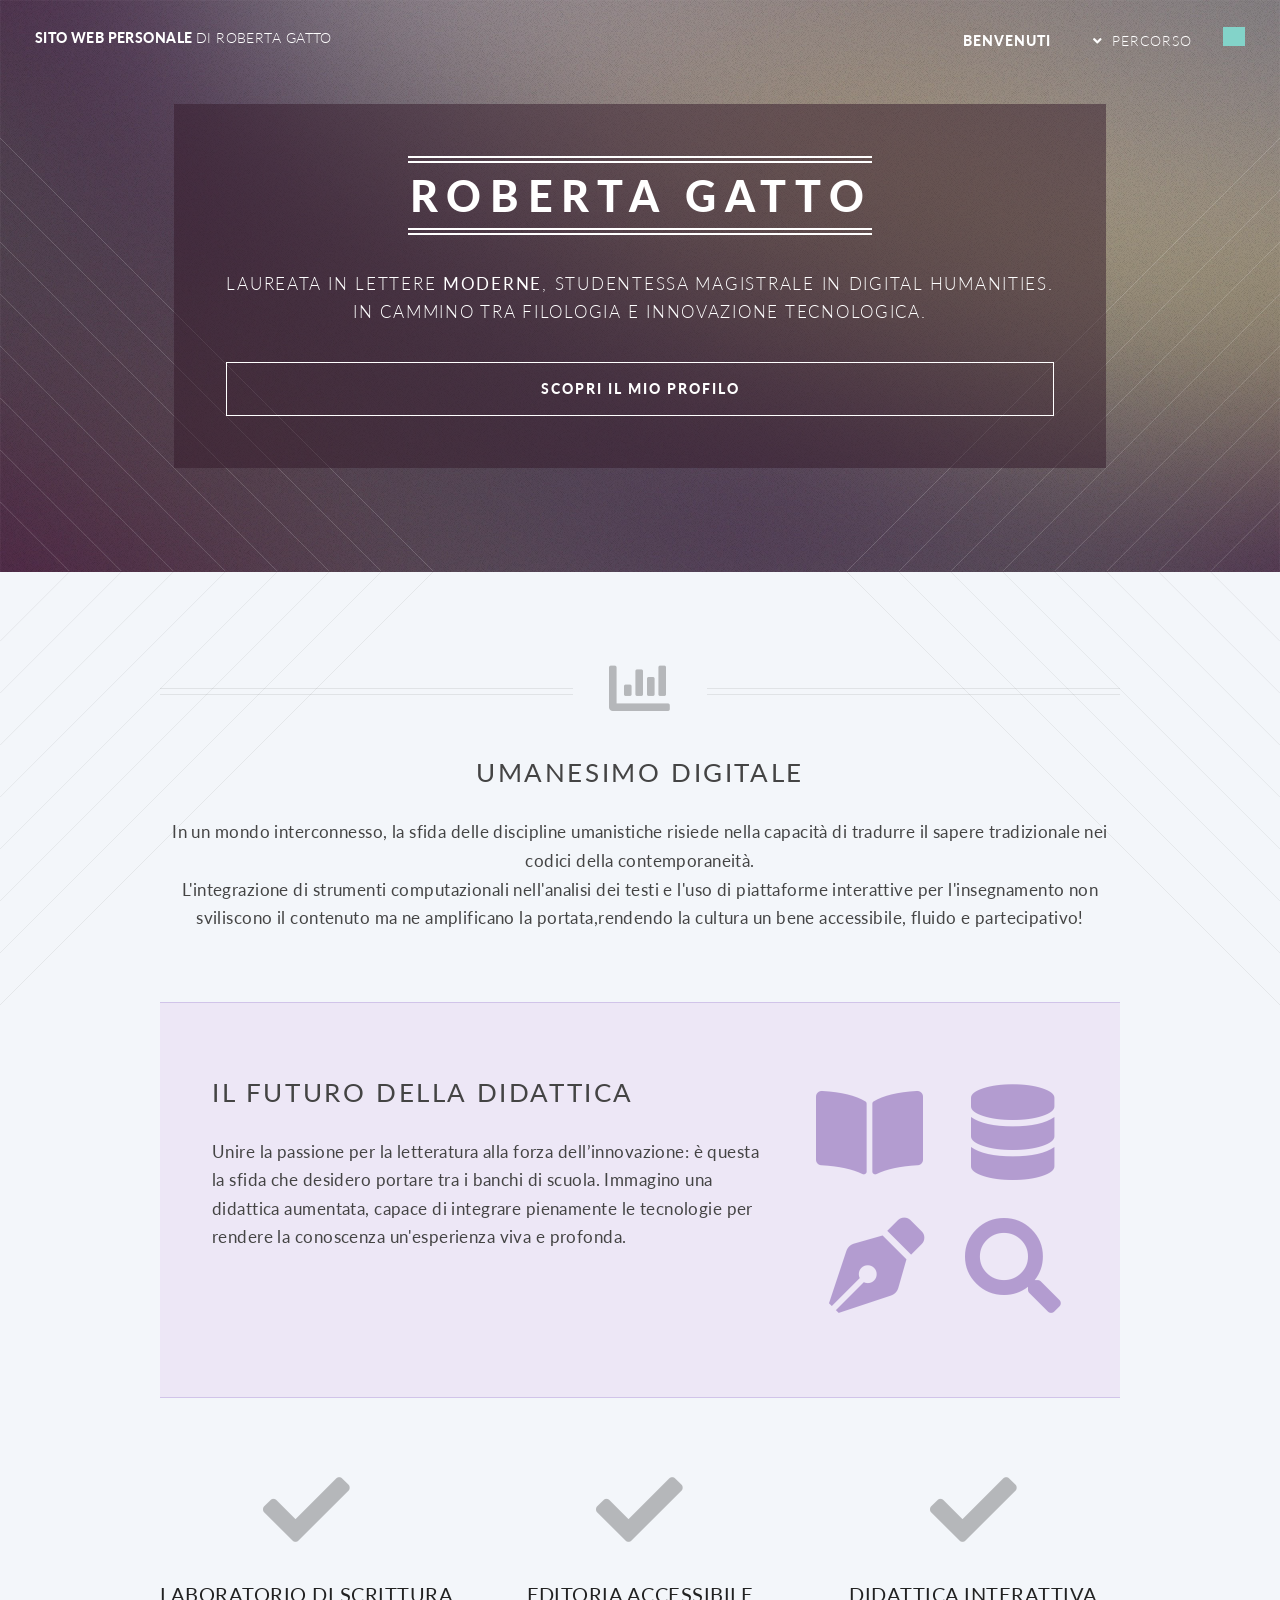
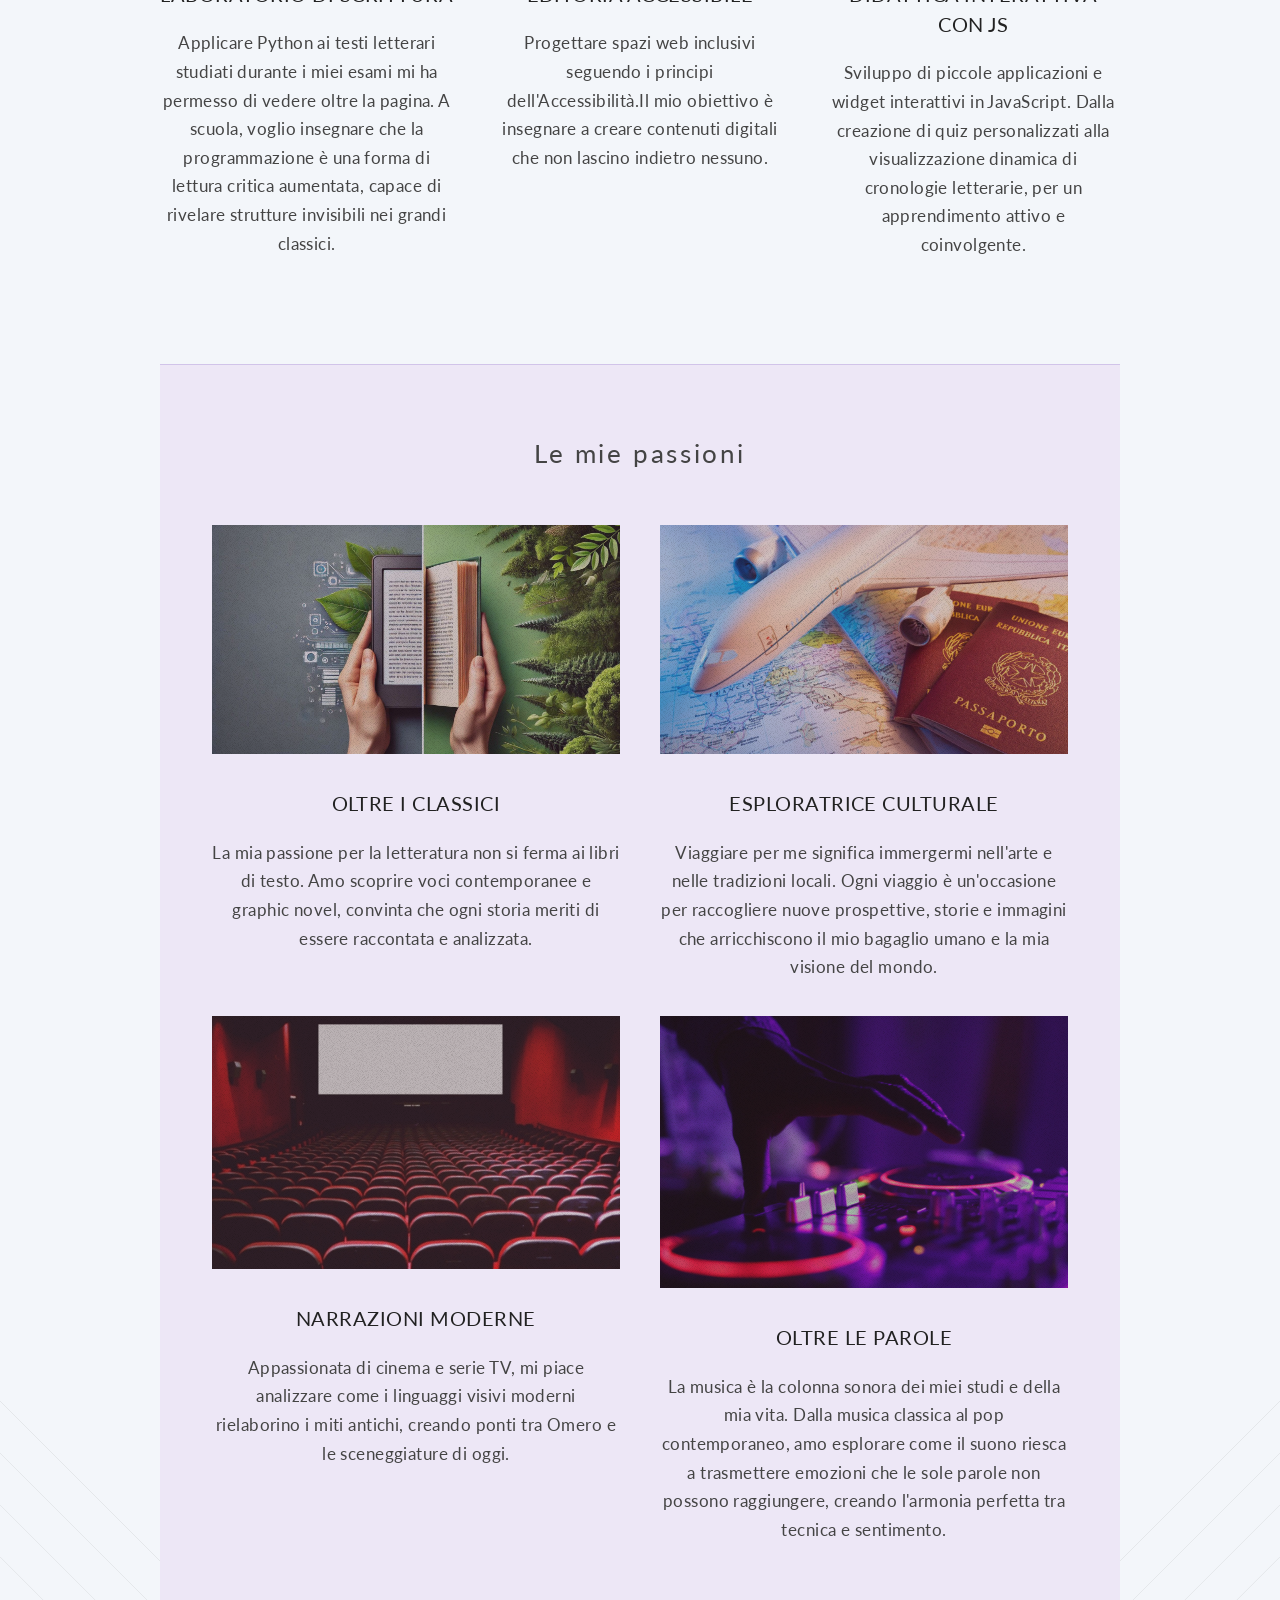
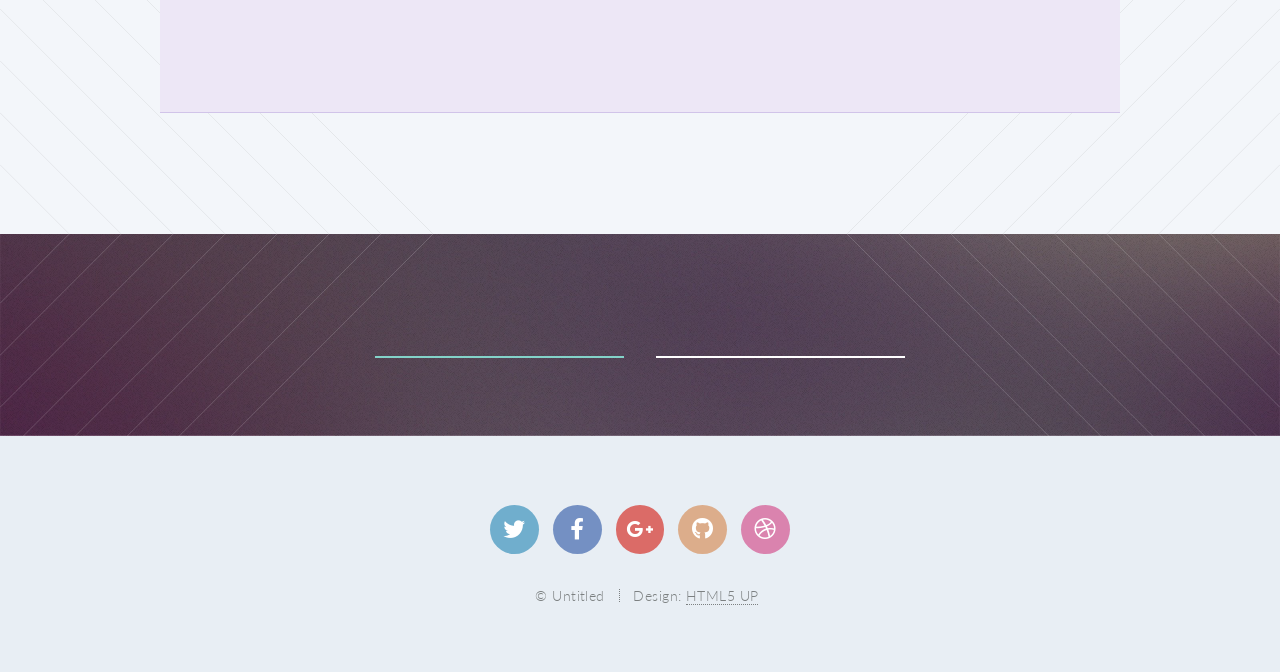
<file: index.html>
<!DOCTYPE HTML>
<!--
	Sito web di Roberta Gatto
	html5up.net | @ajlkn
	Free for personal and commercial use under the CCA 3.0 license (html5up.net/license)
-->
<html>
	<head>
		<title>Benvenuto nel mio sito, io sono Roberta Gatto</title>
		<meta charset="utf-8" />
		<meta name="viewport" content="width=device-width, initial-scale=1, user-scalable=no" />
		<link rel="stylesheet" href="assets/css/main.css" />
		<noscript><link rel="stylesheet" href="assets/css/noscript.css" /></noscript>
	</head>
	<body class="index is-preload">
		<div id="page-wrapper">

			<!-- Header -->
				<header id="header" class="alt">
					<h1 id="logo"><a href="index.html">Sito web personale <span>di Roberta Gatto</span></a></h1>
					<nav id="nav">
						<ul>
							<li class="current"><a href="index.html">Benvenuti</a></li>
							<li class="submenu">
								<a href="#">Percorso</a>
								<ul>
									<li><a href="left-sidebar.html">Laurea triennale</a></li>
									<li><a href="right-sidebar.html">Laurea Magistrale</a></li>
									<li><a href="no-sidebar.html">Attività</a></li>
									<li><a href="contact.html">Contatti</a></li>
									<li class="submenu">
										<a href="#"></a>
										<ul>
											<li><a href="#"></a></li>
											<li><a href="#"></a></li>
											<li><a href="#"></a></li>
											<li><a href="#"></a></li>
											<li><a href="#"></a></li>
										</ul>
									</li>
								</ul>
							</li>
							<li><a href="#" class="button primary"></a></li>
						</ul>
					</nav>
				</header>

			<!-- Banner -->
				<section id="banner">

					<!--
						".inner" is set up as an inline-block so it automatically expands
						in both directions to fit whatever's inside it. This means it won't
						automatically wrap lines, so be sure to use line breaks where
						appropriate (<br />).
					-->
					<div class="inner">

						<header>
							<h2>ROBERTA GATTO</h2>
						</header>
						<p> Laureata in Lettere <strong>Moderne</strong>, studentessa magistrale in Digital Humanities.
						<br />
						In cammino tra filologia e innovazione tecnologica.
						<br />
						 <a href="http://html5up.net"></a></p>
						<footer>
							<ul class="buttons stacked">
								<li><a href="#main" class="button fit scrolly">Scopri il mio profilo</a></li>
							</ul>
						</footer>

					</div>

				</section>

			<!-- Main -->
				<article id="main">

					<header class="special container">
						<span class="icon solid fa-chart-bar"></span>
						<h2>UMANESIMO  DIGITALE
						<br />
						 </h2>
						<p>
						In un mondo interconnesso, la sfida delle discipline umanistiche risiede nella capacità di tradurre il sapere tradizionale nei codici della contemporaneità.
			
						<br />
						L'integrazione di strumenti computazionali nell'analisi dei testi e l'uso di piattaforme <a href=>interattive per l'insegnamento non sviliscono il contenuto ma ne amplificano la portata,rendendo la cultura un bene accessibile, fluido e partecipativo!</a> </p>
					</header>

					<!-- One -->
						<section class="wrapper style2 container special-alt">
							<div class="row gtr-50">
								<div class="col-8 col-12-narrower">

									<header>
	
										<h2>IL FUTURO DELLA <strong>DIDATTICA </strong></h2>
									</header>
									<p> Unire la passione per la letteratura alla forza dell’innovazione: è questa la sfida che desidero portare tra i banchi di scuola. Immagino una didattica aumentata, capace di integrare pienamente le tecnologie per rendere la conoscenza un'esperienza viva e profonda.</p>
									<footer>
										<ul class="buttons">
											<li><a href="#" class="button"></a></li>
										</ul>
									</footer>

								</div>
								<div class="col-4 col-12-narrower imp-narrower">

									<ul class="featured-icons">
						         <section class="container">
    <section>
    <ul class="buttons">
        <li><span class="icon solid circle fa-book-open"><span class="label">Libri</span></span></li>
        
        <li><span class="icon solid circle fa-database"><span class="label">Dati</span></span></li>
        
        <li><span class="icon solid circle fa-pen-nib"><span class="label">Scrittura</span></span></li>
        
        <li><span class="icon solid circle fa-search"><span class="label">Ricerca</span></span></li>
    </ul>
</section>										
					
									</ul>

								</div>
							</div>
						</section>

					<!-- Two -->
						<section class="wrapper style1 container special">
							<div class="row">
								<div class="col-4 col-12-narrower">

									<section>
										<span class="icon solid featured fa-check"></span>
										<header>
											<h3>Laboratorio di scrittura </h3>
										</header>
										<p> Applicare Python ai testi letterari studiati durante i miei esami mi ha permesso di vedere oltre la pagina. A scuola, voglio insegnare che la programmazione è una forma di lettura critica aumentata, capace di rivelare strutture invisibili nei grandi classici.</p>
									</section>

								</div>
								<div class="col-4 col-12-narrower">

									<section>
										<span class="icon solid featured fa-check"></span>
										<header>
											<h3>Editoria accessibile</h3>
										</header>
										<p> Progettare spazi web inclusivi seguendo i principi dell'Accessibilità.Il mio obiettivo è insegnare a creare contenuti digitali che non lascino indietro nessuno.</p>
                                    </section>

                                
									

							    </div>
								<div class="col-4 col-12-narrower">

									<section>
										<span class="icon solid featured fa-check"></span>
										<header>
											<h3>Didattica Interattiva con js</h3>
										</header>
										<p> Sviluppo di piccole applicazioni e widget interattivi in JavaScript. Dalla creazione di quiz personalizzati alla visualizzazione dinamica di cronologie letterarie, per un apprendimento attivo e coinvolgente.</p>
									</section>

								</div>
							</div>
						</section>

					<!-- Three -->
						<section class="wrapper style3 container special">

							<header class="major">
								<h2>Le mie passioni <strong></strong></h2>
							</header>

							<div class="row">
								<div class="col-6 col-12-narrower">

									<section>
										<a href="#" class="image featured"><img src="images/fotomia.jpg.jpg" alt="Due mani sorreggono al centro un oggetto che è per metà un e-reader e per metà un libro cartaceo aperto." /></a>
										<header>
											<h3>Oltre i classici</h3>
										</header>
										<p>La mia passione per la letteratura non si ferma ai libri di testo. Amo scoprire voci contemporanee e graphic novel, convinta che ogni storia meriti di essere raccontata e analizzata.</p>
									</section>

								</div>
								<div class="col-6 col-12-narrower">

									<section>
										<a href="#" class="image featured"><img src="images/viaggio.jpg" alt="Modellino di un aereo di linea posizionato sopra una mappa geografica dell'Europa, con due passaporti italiani in primo piano." /></a>
										<header>
											<h3>Esploratrice Culturale</h3>
										</header>
										<p>Viaggiare per me significa immergermi nell'arte e nelle tradizioni locali. Ogni viaggio è un'occasione per raccogliere nuove prospettive, storie e immagini che arricchiscono il mio bagaglio umano e la mia visione del mondo.</p>
									</section>

								</div>
							</div>
							<div class="row">
								<div class="col-6 col-12-narrower">

									<section>
										<a href="#" class="image featured"><img src="images/cinema.jpg" alt="Ampia sala cinematografica vuota con file interminabili di poltrone rosse che convergono verso un grande schermo bianco vuoto e illuminato in fondo alla sala buia." /></a>
										<header>
											<h3>Narrazioni Moderne</h3>
										</header>
										<p>Appassionata di cinema e serie TV, mi piace analizzare come i linguaggi visivi moderni rielaborino i miti antichi, creando ponti tra Omero e le sceneggiature di oggi.</p>
									</section>

								</div>
								<div class="col-6 col-12-narrower">

									<section>
										<a href="#" class="image featured"><img src="images/musica.jpg" alt="La mano di un DJ protesa verso una console di mixaggio." /></a>
										<header>
											<h3> Oltre le Parole</h3>
										</header>
										<p> La musica è la colonna sonora dei miei studi e della mia vita. Dalla musica classica al pop contemporaneo, amo esplorare come il suono riesca a trasmettere emozioni che le sole parole non possono raggiungere, creando l'armonia perfetta tra tecnica e sentimento.</p>
									</section>

								</div>
							</div>

							<footer class="major">
								<ul class="buttons">
									<li><a href="#" class="button"></a></li>
								</ul>
							</footer>

						</section>

				</article>

			<!-- CTA -->
				<section id="cta">

					<header>
						<h2><strong></strong></h2>
						<p></p>
					</header>
					<footer>
						<ul class="buttons">
							<li><a href="#" class="button primary"></a></li>
							<li><a href="#" class="button"></a></li>
						</ul>
					</footer>

				</section>

			<!-- Footer -->
				<footer id="footer">

					<ul class="icons">
						<li><a href="#" class="icon brands circle fa-twitter"><span class="label">Twitter</span></a></li>
						<li><a href="#" class="icon brands circle fa-facebook-f"><span class="label">Facebook</span></a></li>
						<li><a href="#" class="icon brands circle fa-google-plus-g"><span class="label">Google+</span></a></li>
						<li><a href="#" class="icon brands circle fa-github"><span class="label">Github</span></a></li>
						<li><a href="#" class="icon brands circle fa-dribbble"><span class="label">Dribbble</span></a></li>
					</ul>

					<ul class="copyright">
						<li>&copy; Untitled</li><li>Design: <a href="http://html5up.net">HTML5 UP</a></li>
					</ul>

				</footer>

		</div>

		<!-- Scripts -->
			<script src="assets/js/jquery.min.js"></script>
			<script src="assets/js/jquery.dropotron.min.js"></script>
			<script src="assets/js/jquery.scrolly.min.js"></script>
			<script src="assets/js/jquery.scrollex.min.js"></script>
			<script src="assets/js/browser.min.js"></script>
			<script src="assets/js/breakpoints.min.js"></script>
			<script src="assets/js/util.js"></script>
			<script src="assets/js/main.js"></script>

	</body>
</html>
</file>
<file: assets/css/noscript.css>
/*
	Twenty by HTML5 UP
	html5up.net | @ajlkn
	Free for personal and commercial use under the CCA 3.0 license (html5up.net/license)
*/

/* Banner */

	#banner .inner {
		opacity: 1;
	}
</file>
<file: assets/css/main.css>
@import url("fontawesome-all.min.css");
@import url("https://fonts.googleapis.com/css?family=Lato:300,400,900");

/*
	Twenty by HTML5 UP
	html5up.net | @ajlkn
	Free for personal and commercial use under the CCA 3.0 license (html5up.net/license)
*/

html, body, div, span, applet, object,
iframe, h1, h2, h3, h4, h5, h6, p, blockquote,
pre, a, abbr, acronym, address, big, cite,
code, del, dfn, em, img, ins, kbd, q, s, samp,
small, strike, strong, sub, sup, tt, var, b,
u, i, center, dl, dt, dd, ol, ul, li, fieldset,
form, label, legend, table, caption, tbody,
tfoot, thead, tr, th, td, article, aside,
canvas, details, embed, figure, figcaption,
footer, header, hgroup, menu, nav, output, ruby,
section, summary, time, mark, audio, video {
	margin: 0;
	padding: 0;
	border: 0;
	font-size: 100%;
	font: inherit;
	vertical-align: baseline;}

article, aside, details, figcaption, figure,
footer, header, hgroup, menu, nav, section {
	display: block;}

body {
	line-height: 1;
}

ol, ul {
	list-style: none;
}

blockquote, q {
	quotes: none;
}

	blockquote:before, blockquote:after, q:before, q:after {
		content: '';
		content: none;
	}

table {
	border-collapse: collapse;
	border-spacing: 0;
}

body {
	-webkit-text-size-adjust: none;
}

mark {
	background-color: transparent;
	color: inherit;
}

input::-moz-focus-inner {
	border: 0;
	padding: 0;
}

input, select, textarea {
	-moz-appearance: none;
	-webkit-appearance: none;
	-ms-appearance: none;
	appearance: none;
}

/* Basic */

	html {
		box-sizing: border-box;
	}

	*, *:before, *:after {
		box-sizing: inherit;
	}

	body {
		background: #f3f6fa;
	}

		body.is-preload *, body.is-preload *:before, body.is-preload *:after {
			-moz-animation: none !important;
			-webkit-animation: none !important;
			-ms-animation: none !important;
			animation: none !important;
			-moz-transition: none !important;
			-webkit-transition: none !important;
			-ms-transition: none !important;
			transition: none !important;
		}

	body, input, select, textarea {
		color: #7c8081;
		font-family: 'Lato', sans-serif;
		font-size: 15pt;
		font-weight: 300;
		letter-spacing: 0.025em;
		line-height: 1.75em;
	}

	a {
		-moz-transition: color 0.2s ease-in-out, border-color 0.2s ease-in-out, background-color 0.2s ease-in-out;
		-webkit-transition: color 0.2s ease-in-out, border-color 0.2s ease-in-out, background-color 0.2s ease-in-out;
		-ms-transition: color 0.2s ease-in-out, border-color 0.2s ease-in-out, background-color 0.2s ease-in-out;
		transition: color 0.2s ease-in-out, border-color 0.2s ease-in-out, background-color 0.2s ease-in-out;
		color: #3fb1a3;
		text-decoration: none;
		border-bottom: dotted 1px;
	}

		a:hover {
			border-bottom-color: transparent;
		}

	strong, b {
		font-weight: 400;
	}

	p, ul, ol, dl, table, blockquote {
		margin: 0 0 2em 0;
	}

	h1, h2, h3, h4, h5, h6 {
		color: inherit;
		font-weight: 300;
		line-height: 1.75em;
		margin-bottom: 1em;
		text-transform: uppercase;
	}

		h1 a, h2 a, h3 a, h4 a, h5 a, h6 a {
			color: inherit;
			text-decoration: none;
			border: 0;
		}

	h2 {
		font-size: 1.5em;
		letter-spacing: 0.1em;
	}

	h3 {
		font-size: 1.15em;
		letter-spacing: 0.025em;
	}

	sub {
		font-size: 0.8em;
		position: relative;
		top: 0.5em;
	}

	sup {
		font-size: 0.8em;
		position: relative;
		top: -0.5em;
	}

	hr {
		border-top: solid 1px rgba(124, 128, 129, 0.2);
		border: 0;
		margin-bottom: 1.5em;
	}

	blockquote {
		border-left: solid 0.5em rgba(124, 128, 129, 0.2);
		font-style: italic;
		padding: 1em 0 1em 2em;
	}

/* Container */

	.container {
		margin: 0 auto;
		max-width: 100%;
		width: 1400px;
	}

		.container.medium {
			width: 1050px;
		}

		@media screen and (max-width: 1680px) {

			.container {
				width: 1200px;
			}

				.container.medium {
					width: 900px;
				}

		}

		@media screen and (max-width: 1280px) {

			.container {
				width: 960px;
			}

				.container.medium {
					width: 735px;
				}

		}

		@media screen and (max-width: 980px) {

			.container {
				width: 95%;
			}

				.container.medium {
					width: 71.25%;
				}

		}

		@media screen and (max-width: 840px) {

			.container {
				width: 95%;
			}

				.container.medium {
					width: 95%;
				}

		}

		@media screen and (max-width: 736px) {

			.container {
				width: 100%;
			}

				.container.medium {
					width: 100%;
				}

		}

/* Row */

	.row {
		display: flex;
		flex-wrap: wrap;
		box-sizing: border-box;
		align-items: stretch;
	}

		.row > * {
			box-sizing: border-box;
		}

		.row.gtr-uniform > * > :last-child {
			margin-bottom: 0;
		}

		.row.aln-left {
			justify-content: flex-start;
		}

		.row.aln-center {
			justify-content: center;
		}

		.row.aln-right {
			justify-content: flex-end;
		}

		.row.aln-top {
			align-items: flex-start;
		}

		.row.aln-middle {
			align-items: center;
		}

		.row.aln-bottom {
			align-items: flex-end;
		}

		.row > .imp {
			order: -1;
		}

		.row > .col-1 {
			width: 8.33333%;
		}

		.row > .off-1 {
			margin-left: 8.33333%;
		}

		.row > .col-2 {
			width: 16.66667%;
		}

		.row > .off-2 {
			margin-left: 16.66667%;
		}

		.row > .col-3 {
			width: 25%;
		}

		.row > .off-3 {
			margin-left: 25%;
		}

		.row > .col-4 {
			width: 33.33333%;
		}

		.row > .off-4 {
			margin-left: 33.33333%;
		}

		.row > .col-5 {
			width: 41.66667%;
		}

		.row > .off-5 {
			margin-left: 41.66667%;
		}

		.row > .col-6 {
			width: 50%;
		}

		.row > .off-6 {
			margin-left: 50%;
		}

		.row > .col-7 {
			width: 58.33333%;
		}

		.row > .off-7 {
			margin-left: 58.33333%;
		}

		.row > .col-8 {
			width: 66.66667%;
		}

		.row > .off-8 {
			margin-left: 66.66667%;
		}

		.row > .col-9 {
			width: 75%;
		}

		.row > .off-9 {
			margin-left: 75%;
		}

		.row > .col-10 {
			width: 83.33333%;
		}

		.row > .off-10 {
			margin-left: 83.33333%;
		}

		.row > .col-11 {
			width: 91.66667%;
		}

		.row > .off-11 {
			margin-left: 91.66667%;
		}

		.row > .col-12 {
			width: 100%;
		}

		.row > .off-12 {
			margin-left: 100%;
		}

		.row.gtr-0 {
			margin-top: 0px;
			margin-left: 0px;
		}

			.row.gtr-0 > * {
				padding: 0px 0 0 0px;
			}

			.row.gtr-0.gtr-uniform {
				margin-top: 0px;
			}

				.row.gtr-0.gtr-uniform > * {
					padding-top: 0px;
				}

		.row.gtr-25 {
			margin-top: -12.5px;
			margin-left: -12.5px;
		}

			.row.gtr-25 > * {
				padding: 12.5px 0 0 12.5px;
			}

			.row.gtr-25.gtr-uniform {
				margin-top: -12.5px;
			}

				.row.gtr-25.gtr-uniform > * {
					padding-top: 12.5px;
				}

		.row.gtr-50 {
			margin-top: -25px;
			margin-left: -25px;
		}

			.row.gtr-50 > * {
				padding: 25px 0 0 25px;
			}

			.row.gtr-50.gtr-uniform {
				margin-top: -25px;
			}

				.row.gtr-50.gtr-uniform > * {
					padding-top: 25px;
				}

		.row {
			margin-top: -50px;
			margin-left: -50px;
		}

			.row > * {
				padding: 50px 0 0 50px;
			}

			.row.gtr-uniform {
				margin-top: -50px;
			}

				.row.gtr-uniform > * {
					padding-top: 50px;
				}

		.row.gtr-150 {
			margin-top: -75px;
			margin-left: -75px;
		}

			.row.gtr-150 > * {
				padding: 75px 0 0 75px;
			}

			.row.gtr-150.gtr-uniform {
				margin-top: -75px;
			}

				.row.gtr-150.gtr-uniform > * {
					padding-top: 75px;
				}

		.row.gtr-200 {
			margin-top: -100px;
			margin-left: -100px;
		}

			.row.gtr-200 > * {
				padding: 100px 0 0 100px;
			}

			.row.gtr-200.gtr-uniform {
				margin-top: -100px;
			}

				.row.gtr-200.gtr-uniform > * {
					padding-top: 100px;
				}

		@media screen and (max-width: 1680px) {

			.row {
				display: flex;
				flex-wrap: wrap;
				box-sizing: border-box;
				align-items: stretch;
			}

				.row > * {
					box-sizing: border-box;
				}

				.row.gtr-uniform > * > :last-child {
					margin-bottom: 0;
				}

				.row.aln-left {
					justify-content: flex-start;
				}

				.row.aln-center {
					justify-content: center;
				}

				.row.aln-right {
					justify-content: flex-end;
				}

				.row.aln-top {
					align-items: flex-start;
				}

				.row.aln-middle {
					align-items: center;
				}

				.row.aln-bottom {
					align-items: flex-end;
				}

				.row > .imp-wide {
					order: -1;
				}

				.row > .col-1-wide {
					width: 8.33333%;
				}

				.row > .off-1-wide {
					margin-left: 8.33333%;
				}

				.row > .col-2-wide {
					width: 16.66667%;
				}

				.row > .off-2-wide {
					margin-left: 16.66667%;
				}

				.row > .col-3-wide {
					width: 25%;
				}

				.row > .off-3-wide {
					margin-left: 25%;
				}

				.row > .col-4-wide {
					width: 33.33333%;
				}

				.row > .off-4-wide {
					margin-left: 33.33333%;
				}

				.row > .col-5-wide {
					width: 41.66667%;
				}

				.row > .off-5-wide {
					margin-left: 41.66667%;
				}

				.row > .col-6-wide {
					width: 50%;
				}

				.row > .off-6-wide {
					margin-left: 50%;
				}

				.row > .col-7-wide {
					width: 58.33333%;
				}

				.row > .off-7-wide {
					margin-left: 58.33333%;
				}

				.row > .col-8-wide {
					width: 66.66667%;
				}

				.row > .off-8-wide {
					margin-left: 66.66667%;
				}

				.row > .col-9-wide {
					width: 75%;
				}

				.row > .off-9-wide {
					margin-left: 75%;
				}

				.row > .col-10-wide {
					width: 83.33333%;
				}

				.row > .off-10-wide {
					margin-left: 83.33333%;
				}

				.row > .col-11-wide {
					width: 91.66667%;
				}

				.row > .off-11-wide {
					margin-left: 91.66667%;
				}

				.row > .col-12-wide {
					width: 100%;
				}

				.row > .off-12-wide {
					margin-left: 100%;
				}

				.row.gtr-0 {
					margin-top: 0px;
					margin-left: 0px;
				}

					.row.gtr-0 > * {
						padding: 0px 0 0 0px;
					}

					.row.gtr-0.gtr-uniform {
						margin-top: 0px;
					}

						.row.gtr-0.gtr-uniform > * {
							padding-top: 0px;
						}

				.row.gtr-25 {
					margin-top: -10px;
					margin-left: -10px;
				}

					.row.gtr-25 > * {
						padding: 10px 0 0 10px;
					}

					.row.gtr-25.gtr-uniform {
						margin-top: -10px;
					}

						.row.gtr-25.gtr-uniform > * {
							padding-top: 10px;
						}

				.row.gtr-50 {
					margin-top: -20px;
					margin-left: -20px;
				}

					.row.gtr-50 > * {
						padding: 20px 0 0 20px;
					}

					.row.gtr-50.gtr-uniform {
						margin-top: -20px;
					}

						.row.gtr-50.gtr-uniform > * {
							padding-top: 20px;
						}

				.row {
					margin-top: -40px;
					margin-left: -40px;
				}

					.row > * {
						padding: 40px 0 0 40px;
					}

					.row.gtr-uniform {
						margin-top: -40px;
					}

						.row.gtr-uniform > * {
							padding-top: 40px;
						}

				.row.gtr-150 {
					margin-top: -60px;
					margin-left: -60px;
				}

					.row.gtr-150 > * {
						padding: 60px 0 0 60px;
					}

					.row.gtr-150.gtr-uniform {
						margin-top: -60px;
					}

						.row.gtr-150.gtr-uniform > * {
							padding-top: 60px;
						}

				.row.gtr-200 {
					margin-top: -80px;
					margin-left: -80px;
				}

					.row.gtr-200 > * {
						padding: 80px 0 0 80px;
					}

					.row.gtr-200.gtr-uniform {
						margin-top: -80px;
					}

						.row.gtr-200.gtr-uniform > * {
							padding-top: 80px;
						}

		}

		@media screen and (max-width: 1280px) {

			.row {
				display: flex;
				flex-wrap: wrap;
				box-sizing: border-box;
				align-items: stretch;
			}

				.row > * {
					box-sizing: border-box;
				}

				.row.gtr-uniform > * > :last-child {
					margin-bottom: 0;
				}

				.row.aln-left {
					justify-content: flex-start;
				}

				.row.aln-center {
					justify-content: center;
				}

				.row.aln-right {
					justify-content: flex-end;
				}

				.row.aln-top {
					align-items: flex-start;
				}

				.row.aln-middle {
					align-items: center;
				}

				.row.aln-bottom {
					align-items: flex-end;
				}

				.row > .imp-normal {
					order: -1;
				}

				.row > .col-1-normal {
					width: 8.33333%;
				}

				.row > .off-1-normal {
					margin-left: 8.33333%;
				}

				.row > .col-2-normal {
					width: 16.66667%;
				}

				.row > .off-2-normal {
					margin-left: 16.66667%;
				}

				.row > .col-3-normal {
					width: 25%;
				}

				.row > .off-3-normal {
					margin-left: 25%;
				}

				.row > .col-4-normal {
					width: 33.33333%;
				}

				.row > .off-4-normal {
					margin-left: 33.33333%;
				}

				.row > .col-5-normal {
					width: 41.66667%;
				}

				.row > .off-5-normal {
					margin-left: 41.66667%;
				}

				.row > .col-6-normal {
					width: 50%;
				}

				.row > .off-6-normal {
					margin-left: 50%;
				}

				.row > .col-7-normal {
					width: 58.33333%;
				}

				.row > .off-7-normal {
					margin-left: 58.33333%;
				}

				.row > .col-8-normal {
					width: 66.66667%;
				}

				.row > .off-8-normal {
					margin-left: 66.66667%;
				}

				.row > .col-9-normal {
					width: 75%;
				}

				.row > .off-9-normal {
					margin-left: 75%;
				}

				.row > .col-10-normal {
					width: 83.33333%;
				}

				.row > .off-10-normal {
					margin-left: 83.33333%;
				}

				.row > .col-11-normal {
					width: 91.66667%;
				}

				.row > .off-11-normal {
					margin-left: 91.66667%;
				}

				.row > .col-12-normal {
					width: 100%;
				}

				.row > .off-12-normal {
					margin-left: 100%;
				}

				.row.gtr-0 {
					margin-top: 0px;
					margin-left: 0px;
				}

					.row.gtr-0 > * {
						padding: 0px 0 0 0px;
					}

					.row.gtr-0.gtr-uniform {
						margin-top: 0px;
					}

						.row.gtr-0.gtr-uniform > * {
							padding-top: 0px;
						}

				.row.gtr-25 {
					margin-top: -10px;
					margin-left: -10px;
				}

					.row.gtr-25 > * {
						padding: 10px 0 0 10px;
					}

					.row.gtr-25.gtr-uniform {
						margin-top: -10px;
					}

						.row.gtr-25.gtr-uniform > * {
							padding-top: 10px;
						}

				.row.gtr-50 {
					margin-top: -20px;
					margin-left: -20px;
				}

					.row.gtr-50 > * {
						padding: 20px 0 0 20px;
					}

					.row.gtr-50.gtr-uniform {
						margin-top: -20px;
					}

						.row.gtr-50.gtr-uniform > * {
							padding-top: 20px;
						}

				.row {
					margin-top: -40px;
					margin-left: -40px;
				}

					.row > * {
						padding: 40px 0 0 40px;
					}

					.row.gtr-uniform {
						margin-top: -40px;
					}

						.row.gtr-uniform > * {
							padding-top: 40px;
						}

				.row.gtr-150 {
					margin-top: -60px;
					margin-left: -60px;
				}

					.row.gtr-150 > * {
						padding: 60px 0 0 60px;
					}

					.row.gtr-150.gtr-uniform {
						margin-top: -60px;
					}

						.row.gtr-150.gtr-uniform > * {
							padding-top: 60px;
						}

				.row.gtr-200 {
					margin-top: -80px;
					margin-left: -80px;
				}

					.row.gtr-200 > * {
						padding: 80px 0 0 80px;
					}

					.row.gtr-200.gtr-uniform {
						margin-top: -80px;
					}

						.row.gtr-200.gtr-uniform > * {
							padding-top: 80px;
						}

		}

		@media screen and (max-width: 980px) {

			.row {
				display: flex;
				flex-wrap: wrap;
				box-sizing: border-box;
				align-items: stretch;
			}

				.row > * {
					box-sizing: border-box;
				}

				.row.gtr-uniform > * > :last-child {
					margin-bottom: 0;
				}

				.row.aln-left {
					justify-content: flex-start;
				}

				.row.aln-center {
					justify-content: center;
				}

				.row.aln-right {
					justify-content: flex-end;
				}

				.row.aln-top {
					align-items: flex-start;
				}

				.row.aln-middle {
					align-items: center;
				}

				.row.aln-bottom {
					align-items: flex-end;
				}

				.row > .imp-narrow {
					order: -1;
				}

				.row > .col-1-narrow {
					width: 8.33333%;
				}

				.row > .off-1-narrow {
					margin-left: 8.33333%;
				}

				.row > .col-2-narrow {
					width: 16.66667%;
				}

				.row > .off-2-narrow {
					margin-left: 16.66667%;
				}

				.row > .col-3-narrow {
					width: 25%;
				}

				.row > .off-3-narrow {
					margin-left: 25%;
				}

				.row > .col-4-narrow {
					width: 33.33333%;
				}

				.row > .off-4-narrow {
					margin-left: 33.33333%;
				}

				.row > .col-5-narrow {
					width: 41.66667%;
				}

				.row > .off-5-narrow {
					margin-left: 41.66667%;
				}

				.row > .col-6-narrow {
					width: 50%;
				}

				.row > .off-6-narrow {
					margin-left: 50%;
				}

				.row > .col-7-narrow {
					width: 58.33333%;
				}

				.row > .off-7-narrow {
					margin-left: 58.33333%;
				}

				.row > .col-8-narrow {
					width: 66.66667%;
				}

				.row > .off-8-narrow {
					margin-left: 66.66667%;
				}

				.row > .col-9-narrow {
					width: 75%;
				}

				.row > .off-9-narrow {
					margin-left: 75%;
				}

				.row > .col-10-narrow {
					width: 83.33333%;
				}

				.row > .off-10-narrow {
					margin-left: 83.33333%;
				}

				.row > .col-11-narrow {
					width: 91.66667%;
				}

				.row > .off-11-narrow {
					margin-left: 91.66667%;
				}

				.row > .col-12-narrow {
					width: 100%;
				}

				.row > .off-12-narrow {
					margin-left: 100%;
				}

				.row.gtr-0 {
					margin-top: 0px;
					margin-left: 0px;
				}

					.row.gtr-0 > * {
						padding: 0px 0 0 0px;
					}

					.row.gtr-0.gtr-uniform {
						margin-top: 0px;
					}

						.row.gtr-0.gtr-uniform > * {
							padding-top: 0px;
						}

				.row.gtr-25 {
					margin-top: -7.5px;
					margin-left: -7.5px;
				}

					.row.gtr-25 > * {
						padding: 7.5px 0 0 7.5px;
					}

					.row.gtr-25.gtr-uniform {
						margin-top: -7.5px;
					}

						.row.gtr-25.gtr-uniform > * {
							padding-top: 7.5px;
						}

				.row.gtr-50 {
					margin-top: -15px;
					margin-left: -15px;
				}

					.row.gtr-50 > * {
						padding: 15px 0 0 15px;
					}

					.row.gtr-50.gtr-uniform {
						margin-top: -15px;
					}

						.row.gtr-50.gtr-uniform > * {
							padding-top: 15px;
						}

				.row {
					margin-top: -30px;
					margin-left: -30px;
				}

					.row > * {
						padding: 30px 0 0 30px;
					}

					.row.gtr-uniform {
						margin-top: -30px;
					}

						.row.gtr-uniform > * {
							padding-top: 30px;
						}

				.row.gtr-150 {
					margin-top: -45px;
					margin-left: -45px;
				}

					.row.gtr-150 > * {
						padding: 45px 0 0 45px;
					}

					.row.gtr-150.gtr-uniform {
						margin-top: -45px;
					}

						.row.gtr-150.gtr-uniform > * {
							padding-top: 45px;
						}

				.row.gtr-200 {
					margin-top: -60px;
					margin-left: -60px;
				}

					.row.gtr-200 > * {
						padding: 60px 0 0 60px;
					}

					.row.gtr-200.gtr-uniform {
						margin-top: -60px;
					}

						.row.gtr-200.gtr-uniform > * {
							padding-top: 60px;
						}

		}

		@media screen and (max-width: 840px) {

			.row {
				display: flex;
				flex-wrap: wrap;
				box-sizing: border-box;
				align-items: stretch;
			}

				.row > * {
					box-sizing: border-box;
				}

				.row.gtr-uniform > * > :last-child {
					margin-bottom: 0;
				}

				.row.aln-left {
					justify-content: flex-start;
				}

				.row.aln-center {
					justify-content: center;
				}

				.row.aln-right {
					justify-content: flex-end;
				}

				.row.aln-top {
					align-items: flex-start;
				}

				.row.aln-middle {
					align-items: center;
				}

				.row.aln-bottom {
					align-items: flex-end;
				}

				.row > .imp-narrower {
					order: -1;
				}

				.row > .col-1-narrower {
					width: 8.33333%;
				}

				.row > .off-1-narrower {
					margin-left: 8.33333%;
				}

				.row > .col-2-narrower {
					width: 16.66667%;
				}

				.row > .off-2-narrower {
					margin-left: 16.66667%;
				}

				.row > .col-3-narrower {
					width: 25%;
				}

				.row > .off-3-narrower {
					margin-left: 25%;
				}

				.row > .col-4-narrower {
					width: 33.33333%;
				}

				.row > .off-4-narrower {
					margin-left: 33.33333%;
				}

				.row > .col-5-narrower {
					width: 41.66667%;
				}

				.row > .off-5-narrower {
					margin-left: 41.66667%;
				}

				.row > .col-6-narrower {
					width: 50%;
				}

				.row > .off-6-narrower {
					margin-left: 50%;
				}

				.row > .col-7-narrower {
					width: 58.33333%;
				}

				.row > .off-7-narrower {
					margin-left: 58.33333%;
				}

				.row > .col-8-narrower {
					width: 66.66667%;
				}

				.row > .off-8-narrower {
					margin-left: 66.66667%;
				}

				.row > .col-9-narrower {
					width: 75%;
				}

				.row > .off-9-narrower {
					margin-left: 75%;
				}

				.row > .col-10-narrower {
					width: 83.33333%;
				}

				.row > .off-10-narrower {
					margin-left: 83.33333%;
				}

				.row > .col-11-narrower {
					width: 91.66667%;
				}

				.row > .off-11-narrower {
					margin-left: 91.66667%;
				}

				.row > .col-12-narrower {
					width: 100%;
				}

				.row > .off-12-narrower {
					margin-left: 100%;
				}

				.row.gtr-0 {
					margin-top: 0px;
					margin-left: 0px;
				}

					.row.gtr-0 > * {
						padding: 0px 0 0 0px;
					}

					.row.gtr-0.gtr-uniform {
						margin-top: 0px;
					}

						.row.gtr-0.gtr-uniform > * {
							padding-top: 0px;
						}

				.row.gtr-25 {
					margin-top: -7.5px;
					margin-left: -7.5px;
				}

					.row.gtr-25 > * {
						padding: 7.5px 0 0 7.5px;
					}

					.row.gtr-25.gtr-uniform {
						margin-top: -7.5px;
					}

						.row.gtr-25.gtr-uniform > * {
							padding-top: 7.5px;
						}

				.row.gtr-50 {
					margin-top: -15px;
					margin-left: -15px;
				}

					.row.gtr-50 > * {
						padding: 15px 0 0 15px;
					}

					.row.gtr-50.gtr-uniform {
						margin-top: -15px;
					}

						.row.gtr-50.gtr-uniform > * {
							padding-top: 15px;
						}

				.row {
					margin-top: -30px;
					margin-left: -30px;
				}

					.row > * {
						padding: 30px 0 0 30px;
					}

					.row.gtr-uniform {
						margin-top: -30px;
					}

						.row.gtr-uniform > * {
							padding-top: 30px;
						}

				.row.gtr-150 {
					margin-top: -45px;
					margin-left: -45px;
				}

					.row.gtr-150 > * {
						padding: 45px 0 0 45px;
					}

					.row.gtr-150.gtr-uniform {
						margin-top: -45px;
					}

						.row.gtr-150.gtr-uniform > * {
							padding-top: 45px;
						}

				.row.gtr-200 {
					margin-top: -60px;
					margin-left: -60px;
				}

					.row.gtr-200 > * {
						padding: 60px 0 0 60px;
					}

					.row.gtr-200.gtr-uniform {
						margin-top: -60px;
					}

						.row.gtr-200.gtr-uniform > * {
							padding-top: 60px;
						}

		}

		@media screen and (max-width: 736px) {

			.row {
				display: flex;
				flex-wrap: wrap;
				box-sizing: border-box;
				align-items: stretch;
			}

				.row > * {
					box-sizing: border-box;
				}

				.row.gtr-uniform > * > :last-child {
					margin-bottom: 0;
				}

				.row.aln-left {
					justify-content: flex-start;
				}

				.row.aln-center {
					justify-content: center;
				}

				.row.aln-right {
					justify-content: flex-end;
				}

				.row.aln-top {
					align-items: flex-start;
				}

				.row.aln-middle {
					align-items: center;
				}

				.row.aln-bottom {
					align-items: flex-end;
				}

				.row > .imp-mobile {
					order: -1;
				}

				.row > .col-1-mobile {
					width: 8.33333%;
				}

				.row > .off-1-mobile {
					margin-left: 8.33333%;
				}

				.row > .col-2-mobile {
					width: 16.66667%;
				}

				.row > .off-2-mobile {
					margin-left: 16.66667%;
				}

				.row > .col-3-mobile {
					width: 25%;
				}

				.row > .off-3-mobile {
					margin-left: 25%;
				}

				.row > .col-4-mobile {
					width: 33.33333%;
				}

				.row > .off-4-mobile {
					margin-left: 33.33333%;
				}

				.row > .col-5-mobile {
					width: 41.66667%;
				}

				.row > .off-5-mobile {
					margin-left: 41.66667%;
				}

				.row > .col-6-mobile {
					width: 50%;
				}

				.row > .off-6-mobile {
					margin-left: 50%;
				}

				.row > .col-7-mobile {
					width: 58.33333%;
				}

				.row > .off-7-mobile {
					margin-left: 58.33333%;
				}

				.row > .col-8-mobile {
					width: 66.66667%;
				}

				.row > .off-8-mobile {
					margin-left: 66.66667%;
				}

				.row > .col-9-mobile {
					width: 75%;
				}

				.row > .off-9-mobile {
					margin-left: 75%;
				}

				.row > .col-10-mobile {
					width: 83.33333%;
				}

				.row > .off-10-mobile {
					margin-left: 83.33333%;
				}

				.row > .col-11-mobile {
					width: 91.66667%;
				}

				.row > .off-11-mobile {
					margin-left: 91.66667%;
				}

				.row > .col-12-mobile {
					width: 100%;
				}

				.row > .off-12-mobile {
					margin-left: 100%;
				}

				.row.gtr-0 {
					margin-top: 0px;
					margin-left: 0px;
				}

					.row.gtr-0 > * {
						padding: 0px 0 0 0px;
					}

					.row.gtr-0.gtr-uniform {
						margin-top: 0px;
					}

						.row.gtr-0.gtr-uniform > * {
							padding-top: 0px;
						}

				.row.gtr-25 {
					margin-top: -7.5px;
					margin-left: -7.5px;
				}

					.row.gtr-25 > * {
						padding: 7.5px 0 0 7.5px;
					}

					.row.gtr-25.gtr-uniform {
						margin-top: -7.5px;
					}

						.row.gtr-25.gtr-uniform > * {
							padding-top: 7.5px;
						}

				.row.gtr-50 {
					margin-top: -15px;
					margin-left: -15px;
				}

					.row.gtr-50 > * {
						padding: 15px 0 0 15px;
					}

					.row.gtr-50.gtr-uniform {
						margin-top: -15px;
					}

						.row.gtr-50.gtr-uniform > * {
							padding-top: 15px;
						}

				.row {
					margin-top: -30px;
					margin-left: -30px;
				}

					.row > * {
						padding: 30px 0 0 30px;
					}

					.row.gtr-uniform {
						margin-top: -30px;
					}

						.row.gtr-uniform > * {
							padding-top: 30px;
						}

				.row.gtr-150 {
					margin-top: -45px;
					margin-left: -45px;
				}

					.row.gtr-150 > * {
						padding: 45px 0 0 45px;
					}

					.row.gtr-150.gtr-uniform {
						margin-top: -45px;
					}

						.row.gtr-150.gtr-uniform > * {
							padding-top: 45px;
						}

				.row.gtr-200 {
					margin-top: -60px;
					margin-left: -60px;
				}

					.row.gtr-200 > * {
						padding: 60px 0 0 60px;
					}

					.row.gtr-200.gtr-uniform {
						margin-top: -60px;
					}

						.row.gtr-200.gtr-uniform > * {
							padding-top: 60px;
						}

		}

/* Section/Article */

	section.special, article.special {
		text-align: center;
	}

	header.major {
		padding-bottom: 2em;
	}

	header.special {
		margin-bottom: 5em;
		padding-top: 7em;
		position: relative;
		text-align: center;
	}

		header.special:before, header.special:after {
			border-bottom: solid 1.5px;
			border-top: solid 1.5px;
			content: '';
			height: 7px;
			opacity: 0.1;
			position: absolute;
			top: 1.75em;
			width: 43%;
		}

		header.special:before {
			left: 0;
		}

		header.special:after {
			right: 0;
		}

		header.special h2 {
			margin-bottom: 0;
		}

		header.special h2 + p {
			margin-bottom: 0;
			padding-top: 1.5em;
		}

		header.special .icon {
			cursor: default;
			height: 7em;
			left: 0;
			position: absolute;
			text-align: center;
			top: 1em;
			width: 100%;
		}

			header.special .icon:before {
				font-size: 3.5em;
				opacity: 0.35;
			}

	footer > :last-child {
		margin-bottom: 0;
	}

	footer.major {
		padding-top: 3em;
	}

/* Form */

	input[type="text"],
	input[type="password"],
	input[type="email"],
	textarea {
		-moz-transition: background-color 0.2s ease-in-out, border-color 0.2s ease-in-out;
		-webkit-transition: background-color 0.2s ease-in-out, border-color 0.2s ease-in-out;
		-ms-transition: background-color 0.2s ease-in-out, border-color 0.2s ease-in-out;
		transition: background-color 0.2s ease-in-out, border-color 0.2s ease-in-out;
		-moz-appearance: none;
		-webkit-appearance: none;
		-ms-appearance: none;
		appearance: none;
		background: none;
		border: solid 1px rgba(124, 128, 129, 0.2);
		border-radius: 0;
		color: inherit;
		display: block;
		padding: 0.75em;
		text-decoration: none;
		width: 100%;
		outline: 0;
	}

		input[type="text"]:focus,
		input[type="password"]:focus,
		input[type="email"]:focus,
		textarea:focus {
			border-color: #83d3c9;
		}

	input[type="text"],
	input[type="password"],
	input[type="email"] {
		line-height: 1em;
	}

	::-webkit-input-placeholder {
		color: inherit;
		opacity: 0.5;
		position: relative;
		top: 3px;
	}

	:-moz-placeholder {
		color: inherit;
		opacity: 0.5;
	}

	::-moz-placeholder {
		color: inherit;
		opacity: 0.5;
	}

	:-ms-input-placeholder {
		color: inherit;
		opacity: 0.5;
	}

/* Image */

	.image {
		border: 0;
		position: relative;
	}

		.image:before {
			background: url("images/overlay.png");
			content: '';
			height: 100%;
			left: 0;
			position: absolute;
			top: 0;
			width: 100%;
		}

		.image.fit {
			display: block;
		}

			.image.fit img {
				display: block;
				width: 100%;
			}

		.image.featured {
			display: block;
			margin: 0 0 2em 0;
		}

			.image.featured img {
				display: block;
				width: 100%;
			}

/* Icon */

	.icon {
		text-decoration: none;
		position: relative;
	}

		.icon:before {
			-moz-osx-font-smoothing: grayscale;
			-webkit-font-smoothing: antialiased;
			display: inline-block;
			font-style: normal;
			font-variant: normal;
			text-rendering: auto;
			line-height: 1;
			text-transform: none !important;
			font-family: 'Font Awesome 5 Free';
			font-weight: 400;
		}

		.icon.solid:before {
			font-weight: 900;
		}

		.icon:before {
			line-height: inherit;
		}

		.icon.brands:before {
			font-family: 'Font Awesome 5 Brands';
		}

		.icon.circle {
			-moz-transition: all 0.2s ease-in-out;
			-webkit-transition: all 0.2s ease-in-out;
			-ms-transition: all 0.2s ease-in-out;
			transition: all 0.2s ease-in-out;
			border: 0;
			border-radius: 100%;
			display: inline-block;
			font-size: 1.25em;
			height: 2.25em;
			left: 0;
			line-height: 2.25em;
			text-align: center;
			text-decoration: none;
			top: 0;
			width: 2.25em;
		}

			.icon.circle:hover {
				top: -0.2em;
			}

			.icon.circle.fa-twitter {
				background: #70aecd;
				color: #fff;
			}

				.icon.circle.fa-twitter:hover {
					background: #7fb7d2;
				}

			.icon.circle.fa-facebook-f {
				background: #7490c3;
				color: #fff;
			}

				.icon.circle.fa-facebook-f:hover {
					background: #829bc9;
				}

			.icon.circle.fa-google-plus-g {
				background: #db6b67;
				color: #fff;
			}

				.icon.circle.fa-google-plus-g:hover {
					background: #df7b77;
				}

			.icon.circle.fa-github {
				background: #dcad8b;
				color: #fff;
			}

				.icon.circle.fa-github:hover {
					background: #e1b89b;
				}

			.icon.circle.fa-dribbble {
				background: #da83ae;
				color: #fff;
			}

				.icon.circle.fa-dribbble:hover {
					background: #df93b8;
				}

		.icon.featured {
			cursor: default;
			display: block;
			margin: 0 0 1.5em 0;
			opacity: 0.35;
			text-align: center;
		}

			.icon.featured:before {
				font-size: 5em;
				line-height: 1em;
			}

		.icon > .label {
			display: none;
		}

/* List */

	ol {
		list-style: decimal;
		padding-left: 1.25em;
	}

		ol li {
			padding-left: 0.25em;
		}

	ul {
		list-style: disc;
		padding-left: 1em;
	}

		ul li {
			padding-left: 0.5em;
		}

/* Icons */

	ul.icons {
		list-style: none;
		padding-left: 0;
		cursor: default;
	}

		ul.icons li {
			display: inline-block;
			line-height: 1em;
			padding-left: 0.5em;
		}

			ul.icons li:first-child {
				padding-left: 0;
			}

/* Featured Icons */

	ul.featured-icons {
		cursor: default;
		margin: -0.75em 0 0 0;
		opacity: 0.35;
		overflow: hidden;
		position: relative;
		list-style: none;
		padding-left: 0;
	}

		ul.featured-icons li {
			display: block;
			float: left;
			text-align: center;
			width: 50%;
			padding-left: 0;
			margin-bottom: 1em;
		}

			ul.featured-icons li .icon {
				display: inline-block;
				font-size: 5.5em;
				height: 1em;
				line-height: 1.5em;
				width: 1em;
			}

/* Buttons */

	ul.buttons {
		cursor: default;
		list-style: none;
		padding-left: 0;
	}

		ul.buttons:last-child {
			margin-bottom: 0;
		}

		ul.buttons li {
			display: inline-block;
			padding: 0 0 0 1.5em;
		}

			ul.buttons li:first-child {
				padding: 0;
			}

		ul.buttons.stacked li {
			display: block;
			padding: 1.5em 0 0 0;
		}

			ul.buttons.stacked li:first-child {
				padding: 0;
			}

/* Table */

	table {
		width: 100%;
	}

		table.default {
			width: 100%;
		}

			table.default tbody tr {
				border-bottom: solid 1px rgba(124, 128, 129, 0.2);
			}

			table.default td {
				padding: 0.5em 1em 0.5em 1em;
			}

			table.default th {
				font-weight: 400;
				padding: 0.5em 1em 0.5em 1em;
				text-align: left;
			}

			table.default thead {
				background: #7c8081;
				color: #fff;
			}

/* Button */

	input[type="button"],
	input[type="submit"],
	input[type="reset"],
	button,
	.button {
		-moz-appearance: none;
		-webkit-appearance: none;
		-ms-appearance: none;
		appearance: none;
		-moz-transition: color 0.2s ease-in-out, border-color 0.2s ease-in-out, background-color 0.2s ease-in-out;
		-webkit-transition: color 0.2s ease-in-out, border-color 0.2s ease-in-out, background-color 0.2s ease-in-out;
		-ms-transition: color 0.2s ease-in-out, border-color 0.2s ease-in-out, background-color 0.2s ease-in-out;
		transition: color 0.2s ease-in-out, border-color 0.2s ease-in-out, background-color 0.2s ease-in-out;
		background: none;
		border: solid 1px;
		border-radius: 0;
		color: inherit;
		cursor: pointer;
		display: inline-block;
		font-size: 0.8em;
		font-weight: 900;
		letter-spacing: 2px;
		min-width: 18em;
		padding: 0 0.75em;
		line-height: 3.75em;
		text-align: center;
		text-decoration: none;
		text-transform: uppercase;
	}

		input[type="button"]:hover,
		input[type="submit"]:hover,
		input[type="reset"]:hover,
		button:hover,
		.button:hover {
			background: rgba(188, 202, 206, 0.15);
			border-color: inherit;
		}

		input[type="button"].primary,
		input[type="submit"].primary,
		input[type="reset"].primary,
		button.primary,
		.button.primary {
			background: #83d3c9;
			border-color: #83d3c9;
			color: #fff !important;
		}

			input[type="button"].primary:hover,
			input[type="submit"].primary:hover,
			input[type="reset"].primary:hover,
			button.primary:hover,
			.button.primary:hover {
				background: #96dad1 !important;
				border-color: #96dad1 !important;
			}

		input[type="button"].fit,
		input[type="submit"].fit,
		input[type="reset"].fit,
		button.fit,
		.button.fit {
			width: 100%;
		}

		input[type="button"].small,
		input[type="submit"].small,
		input[type="reset"].small,
		button.small,
		.button.small {
			font-size: 0.7em;
			min-width: 14em;
			padding: 0.5em 0;
		}

/* Wrapper */

	.wrapper {
		margin-bottom: 5em;
		padding: 5em;
	}

		.wrapper.style1 {
			padding: 0;
		}

		.wrapper.style2 {
			background-color: #83d3c9;
			background-image: url("images/light-bl.svg"), url("images/light-br.svg");
			background-position: bottom left, bottom right;
			background-repeat: no-repeat, no-repeat;
			background-size: 25em, 25em;
			color: #fff;
		}

			.wrapper.style2 input[type="button"]:hover,
			.wrapper.style2 input[type="submit"]:hover,
			.wrapper.style2 input[type="reset"]:hover,
			.wrapper.style2 button:hover,
			.wrapper.style2 .button:hover {
				background: rgba(255, 255, 255, 0.15) !important;
			}

			.wrapper.style2 input[type="button"].primary,
			.wrapper.style2 input[type="submit"].primary,
			.wrapper.style2 input[type="reset"].primary,
			.wrapper.style2 button.primary,
			.wrapper.style2 .button.primary {
				background: #fff;
				border-color: #fff;
				color: #83d3c9 !important;
			}

				.wrapper.style2 input[type="button"].primary:hover,
				.wrapper.style2 input[type="submit"].primary:hover,
				.wrapper.style2 input[type="reset"].primary:hover,
				.wrapper.style2 button.primary:hover,
				.wrapper.style2 .button.primary:hover {
					border-color: inherit !important;
					color: #fff !important;
				}

		.wrapper.style3 {
			background: #fff;
			color: inherit;
		}

		.wrapper.style4 {
			background: #fff;
			color: inherit;
			padding: 4em;
		}

/* Header */

	@-moz-keyframes reveal-header {
		0% {
			top: -5em;
		}

		100% {
			top: 0;
		}
	}

	@-webkit-keyframes reveal-header {
		0% {
			top: -5em;
		}

		100% {
			top: 0;
		}
	}

	@-ms-keyframes reveal-header {
		0% {
			top: -5em;
		}

		100% {
			top: 0;
		}
	}

	@keyframes reveal-header {
		0% {
			top: -5em;
		}

		100% {
			top: 0;
		}
	}

	#header {
		background: #fff;
		box-shadow: 0 1px 2px 0 rgba(0, 0, 0, 0.075);
		color: inherit;
		cursor: default;
		font-size: 0.8em;
		left: 0;
		padding: 1em 1.5em;
		position: fixed;
		top: 0;
		width: 100%;
		z-index: 10000;
	}

		#header h1 {
			font-weight: 900;
			margin: 0;
		}

			#header h1 span {
				font-weight: 300;
			}

		#header nav {
			letter-spacing: 0.075em;
			position: absolute;
			right: 1.5em;
			text-transform: uppercase;
			top: 0.75em;
		}

			#header nav ul {
				list-style: none;
				padding-left: 0;
			}

				#header nav ul li {
					display: inline-block;
					margin-left: 1.5em;
					padding-left: 0;
				}

					#header nav ul li > ul {
						display: none;
					}

					#header nav ul li a {
						border: solid 1px transparent;
						color: inherit;
						display: inline-block;
						line-height: 1em;
						padding: 0.6em 0.75em;
						text-decoration: none;
					}

					#header nav ul li input[type="button"],
					#header nav ul li input[type="submit"],
					#header nav ul li input[type="reset"],
					#header nav ul li button,
					#header nav ul li .button {
						font-size: 1em;
						min-width: 0;
						width: auto;
					}

					#header nav ul li.submenu > a {
						text-decoration: none;
					}

						#header nav ul li.submenu > a:before {
							-moz-osx-font-smoothing: grayscale;
							-webkit-font-smoothing: antialiased;
							display: inline-block;
							font-style: normal;
							font-variant: normal;
							text-rendering: auto;
							line-height: 1;
							text-transform: none !important;
							font-family: 'Font Awesome 5 Free';
							font-weight: 900;
						}

						#header nav ul li.submenu > a:before {
							content: '\f107';
							margin-right: 0.65em;
						}

					#header nav ul li.active > a, #header nav ul li:hover > a {
						-moz-transition: all 0.2s ease-in-out;
						-webkit-transition: all 0.2s ease-in-out;
						-ms-transition: all 0.2s ease-in-out;
						transition: all 0.2s ease-in-out;
						background: rgba(188, 202, 206, 0.15);
					}

					#header nav ul li.current > a {
						font-weight: 900;
					}

		#header.reveal {
			-moz-animation: reveal-header 0.5s;
			-webkit-animation: reveal-header 0.5s;
			-ms-animation: reveal-header 0.5s;
			animation: reveal-header 0.5s;
		}

		#header.alt {
			-moz-animation: none;
			-webkit-animation: none;
			-ms-animation: none;
			animation: none;
			background: transparent;
			box-shadow: none;
			color: #fff;
			padding: 2em 2.5em;
			position: absolute;
		}

			#header.alt nav {
				right: 2.5em;
				top: 1.75em;
			}

				#header.alt nav ul li.active > a, #header.alt nav ul li:hover > a {
					border: solid 1px;
				}

/* Dropotron */

	.dropotron {
		list-style: none;
		padding-left: 0;
		background: #fff;
		box-shadow: 0 1px 2px 0 rgba(0, 0, 0, 0.075);
		line-height: 2.25em;
		min-width: 13em;
		padding: 1em 0;
		text-transform: uppercase;
		margin-top: calc(-1em + 1px);
	}

		.dropotron.level-0 {
			font-size: 0.7em;
			font-weight: 400;
			margin-top: 1.5em;
		}

			.dropotron.level-0:before {
				border-bottom: solid 0.5em #fff;
				border-left: solid 0.5em transparent;
				border-right: solid 0.5em transparent;
				content: '';
				left: 0.75em;
				position: absolute;
				top: -0.45em;
			}

		.dropotron > li {
			border-top: solid 1px rgba(124, 128, 129, 0.2);
			padding-left: 0;
		}

			.dropotron > li > a {
				-moz-transition: none;
				-webkit-transition: none;
				-ms-transition: none;
				transition: none;
				color: inherit;
				text-decoration: none;
				padding: 0 1em;
				border: 0;
			}

			.dropotron > li:hover > a {
				background: #83d3c9;
				color: #fff;
			}

			.dropotron > li:first-child {
				border-top: 0;
			}

/* Banner */

	@-moz-keyframes reveal-banner {
		0% {
			opacity: 0;
		}

		100% {
			opacity: 1;
		}
	}

	@-webkit-keyframes reveal-banner {
		0% {
			opacity: 0;
		}

		100% {
			opacity: 1;
		}
	}

	@-ms-keyframes reveal-banner {
		0% {
			opacity: 0;
		}

		100% {
			opacity: 1;
		}
	}

	@keyframes reveal-banner {
		0% {
			opacity: 0;
		}

		100% {
			opacity: 1;
		}
	}

	#banner {
		background-attachment: scroll, scroll, scroll, fixed;
		background-color: #645862;
		background-image: url("images/light-bl.svg"), url("images/light-br.svg"), url("images/overlay.png"), url("../../images/banner.jpg");
		background-position: bottom left, bottom right, top left, top center;
		background-repeat: no-repeat, no-repeat, repeat, no-repeat;
		background-size: 25em, 25em, auto, cover;
		color: #fff;
		cursor: default;
		padding: 6em 0;
		text-align: center;
	}

		#banner .inner {
			-moz-animation: reveal-banner 1s 0.25s ease-in-out;
			-webkit-animation: reveal-banner 1s 0.25s ease-in-out;
			-ms-animation: reveal-banner 1s 0.25s ease-in-out;
			animation: reveal-banner 1s 0.25s ease-in-out;
			-moz-animation-fill-mode: forwards;
			-webkit-animation-fill-mode: forwards;
			-ms-animation-fill-mode: forwards;
			animation-fill-mode: forwards;
			background: rgba(52, 27, 43, 0.5);
			color: #fff;
			display: inline-block;
			opacity: 0;
			padding: 3em;
			text-align: center;
		}

			#banner .inner header {
				display: inline-block;
				border-bottom: solid 2px;
				border-top: solid 2px;
				margin: 0 0 2em 0;
				padding: 3px 0 3px 0;
			}

				#banner .inner header h2 {
					border-bottom: solid 2px;
					border-top: solid 2px;
					font-size: 2.5em;
					font-weight: 900;
					letter-spacing: 0.2em;
					margin: 0;
					padding-left: 0.05em;
					position: relative;
					text-transform: uppercase;
				}

			#banner .inner p {
				letter-spacing: 0.1em;
				margin: 0;
				text-transform: uppercase;
			}

				#banner .inner p a {
					color: inherit;
					font-weight: 400;
					text-decoration: none;
				}

			#banner .inner footer {
				margin: 2em 0 0 0;
			}

/* Main */

	#main {
		background-image: url("images/dark-tl.svg"), url("images/dark-tr.svg"), url("images/dark-bl.svg"), url("images/dark-br.svg");
		background-position: top left, top right, bottom left, bottom right;
		background-repeat: no-repeat;
		background-size: 25em;
		padding: 7em 0;
	}

		#main > :last-child {
			margin-bottom: 0;
		}

		#main .sidebar section {
			border-top: solid 1px rgba(124, 128, 129, 0.2);
			margin: 3em 0 0 0;
			padding: 3em 0 0 0;
		}

			#main .sidebar section:first-child {
				border-top: 0;
				padding-top: 0;
				margin-top: 0;
			}

	body.index #main {
		padding-top: 5em;
	}

/* CTA */

	#cta {
		background-attachment: scroll, scroll, scroll, fixed;
		background-color: #645862;
		background-image: url("images/light-tl.svg"), url("images/light-tr.svg"), url("images/overlay.png"), url("../../images/banner.jpg");
		background-position: top left, top right, top left, bottom center;
		background-repeat: no-repeat, no-repeat, repeat, no-repeat;
		background-size: 25em, 25em, auto, cover;
		color: #fff;
		padding: 5em;
		text-align: center;
	}

		#cta header {
			margin-bottom: 2em;
		}

/* Footer */

	#footer {
		background: #E8EEF4;
		color: #7c8081;
		padding: 5em 5em 10em 5em;
		text-align: center;
	}

		#footer .copyright {
			font-size: 0.8em;
			line-height: 1em;
		}

			#footer .copyright a {
				color: inherit;
			}

			#footer .copyright li {
				display: inline-block;
				margin-left: 1em;
				padding-left: 1em;
				border-left: dotted 1px;
			}

				#footer .copyright li:first-child {
					margin: 0;
					padding: 0;
					border: 0;
				}

/* Wide */

	@media screen and (max-width: 1680px) {

		/* Basic */

			body, input, select, textarea {
				font-size: 14pt;
			}

		/* Section/Article */

			header.special {
				padding-top: 5.5em;
				margin-bottom: 4em;
			}

	}

/* Normal */

	@media screen and (max-width: 1280px) {

		/* Basic */

			body, input, select, textarea {
				font-size: 13pt;
				letter-spacing: 0.025em;
				line-height: 1.65em;
			}

			h1, h2, h3, h4, h5, h6 {
				line-height: 1.5em;
			}

		/* Section/Article */

			header.major {
				padding-bottom: 1.5em;
			}

			footer.major {
				padding-top: 2em;
			}

		/* Wrapper */

			.wrapper {
				margin-bottom: 4em;
				padding: 4em 3em;
			}

				.wrapper.style4 {
					padding: 3em;
				}

		/* Header */

			#header nav ul li {
				margin-left: 1em;
			}

		/* Banner */

			#banner {
				background-attachment: scroll;
			}

		/* CTA */

			#cta {
				padding: 4em;
				background-attachment: scroll;
			}

		/* Footer */

			#footer {
				padding: 4em;
			}

	}

/* Narrow */

	@media screen and (max-width: 980px) {

		/* Basic */

			body, input, select, textarea {
				font-size: 13pt;
				letter-spacing: 0.025em;
				line-height: 1.5em;
			}

		/* Section/Article */

			header br {
				display: none;
			}

			header.major {
				padding-bottom: 1em;
			}

			header.special {
				padding-left: 2.5em;
				padding-right: 2.5em;
			}

			footer.major {
				padding-top: 1.5em;
			}

		/* Wrapper */

			.wrapper {
				margin-bottom: 3em;
				padding: 3em 2.5em;
			}

				.wrapper.special br {
					display: none;
				}

				.wrapper.style1 {
					padding: 0 2.5em;
				}

				.wrapper.style2 {
					background-size: 15em;
				}

				.wrapper.style4 {
					padding: 2.5em;
				}

		/* Banner */

			#banner {
				background-size: 15em, 15em, auto, cover;
			}

		/* Main */

			#main {
				background-size: 15em;
			}

		/* CTA */

			#cta {
				background-size: 15em, 15em, auto, cover;
				padding: 3em;
			}

	}

/* Narrower */

	#navPanel, #navButton {
		display: none;
	}

	@media screen and (max-width: 840px) {

		/* Basic */

			html, body {
				overflow-x: hidden;
			}

			header.major {
				padding-bottom: 0.25em;
			}

			header.special {
				margin-bottom: 4em;
				padding-top: 5em;
			}

				header.special:before, header.special:after {
					width: 40%;
				}

				header.special h2 + p {
					padding-top: 1.25em;
				}

		/* Section/Article */

			section {
				margin: 1em 0 1em 0;
			}

				section:first-child {
					margin-top: 0;
				}

		/* Button */

			input[type="button"].small,
			input[type="submit"].small,
			input[type="reset"].small,
			button.small,
			.button.small {
				font-size: 0.8em;
				min-width: 18em;
				padding: 0.75em 0;
			}

		/* Featured Icons */

			ul.featured-icons {
				margin: 0;
			}

				ul.featured-icons li {
					display: inline-block;
					float: none;
					width: auto;
				}

					ul.featured-icons li .icon {
						font-size: 4em;
						width: 1.25em;
					}

		/* Buttons */

			ul.buttons li {
				display: block;
				padding: 1em 0 0 0;
			}

		/* Header */

			#header {
				display: none;
			}

		/* Banner */

			#banner {
				margin: 0;
			}

		/* Wrapper */

			.wrapper.special-alt {
				text-align: center;
			}

			.wrapper.style4 {
				padding-bottom: 3em;
			}

		/* Main */

			#main {
				padding: 5em 0;
			}

				#main .sidebar {
					border-top: solid 1px rgba(124, 128, 129, 0.1);
					padding-top: 3em;
				}

					#main .sidebar section {
						border-top: 0;
						padding-top: 0;
					}

			body.index #main {
				padding-top: 4.5em;
			}

		/* CTA */

			#cta {
				margin: 0;
			}

		/* Footer */

			#footer {
				padding: 4em 1.5em;
			}

		/* Nav */

			#page-wrapper {
				-moz-backface-visibility: hidden;
				-webkit-backface-visibility: hidden;
				-ms-backface-visibility: hidden;
				backface-visibility: hidden;
				-moz-transition: -moz-transform 0.5s ease;
				-webkit-transition: -webkit-transform 0.5s ease;
				-ms-transition: -ms-transform 0.5s ease;
				transition: transform 0.5s ease;
				padding-bottom: 1px;
			}

			#navButton {
				-moz-backface-visibility: hidden;
				-webkit-backface-visibility: hidden;
				-ms-backface-visibility: hidden;
				backface-visibility: hidden;
				-moz-transition: -moz-transform 0.5s ease;
				-webkit-transition: -webkit-transform 0.5s ease;
				-ms-transition: -ms-transform 0.5s ease;
				transition: transform 0.5s ease;
				display: block;
				height: 60px;
				left: 0;
				position: fixed;
				top: 0;
				width: 100%;
				z-index: 10001;
			}

				#navButton .toggle {
					text-decoration: none;
					height: 60px;
					left: 0;
					position: absolute;
					text-align: center;
					top: 0;
					width: 100%;
					border: 0;
					outline: 0;
				}

					#navButton .toggle:before {
						-moz-osx-font-smoothing: grayscale;
						-webkit-font-smoothing: antialiased;
						display: inline-block;
						font-style: normal;
						font-variant: normal;
						text-rendering: auto;
						line-height: 1;
						text-transform: none !important;
						font-family: 'Font Awesome 5 Free';
						font-weight: 900;
					}

					#navButton .toggle:before {
						color: #fff;
						content: '\f0c9';
						font-size: 1em;
						height: 40px;
						left: 10px;
						line-height: 40px;
						opacity: 0.5;
						position: absolute;
						top: 11px;
						width: 60px;
						z-index: 1;
					}

					#navButton .toggle:after {
						background: rgba(163, 169, 170, 0.75);
						border-radius: 2px;
						content: '';
						height: 40px;
						left: 10px;
						position: absolute;
						top: 10px;
						width: 60px;
					}

			#navPanel {
				-moz-backface-visibility: hidden;
				-webkit-backface-visibility: hidden;
				-ms-backface-visibility: hidden;
				backface-visibility: hidden;
				-moz-transform: translateX(-275px);
				-webkit-transform: translateX(-275px);
				-ms-transform: translateX(-275px);
				transform: translateX(-275px);
				-moz-transition: -moz-transform 0.5s ease;
				-webkit-transition: -webkit-transform 0.5s ease;
				-ms-transition: -ms-transform 0.5s ease;
				transition: transform 0.5s ease;
				display: block;
				height: 100%;
				left: 0;
				overflow-y: auto;
				position: fixed;
				top: 0;
				width: 275px;
				z-index: 10002;
				background: #1c2021;
				color: #fff;
				font-size: 0.8em;
				letter-spacing: 0.075em;
				text-transform: uppercase;
				padding: 0.25em 0.75em 1em 0.75em;
			}

				#navPanel .link {
					border: 0;
					border-top: solid 1px rgba(255, 255, 255, 0.05);
					color: inherit;
					display: block;
					height: 3em;
					line-height: 3em;
					opacity: 0.75;
					text-decoration: none;
				}

					#navPanel .link.depth-0 {
						font-weight: 900;
					}

					#navPanel .link:first-child {
						border-top: 0;
					}

				#navPanel .indent-1 {
					display: inline-block;
					width: 1em;
				}

				#navPanel .indent-2 {
					display: inline-block;
					width: 2em;
				}

				#navPanel .indent-3 {
					display: inline-block;
					width: 3em;
				}

				#navPanel .indent-4 {
					display: inline-block;
					width: 4em;
				}

				#navPanel .indent-5 {
					display: inline-block;
					width: 5em;
				}

			body.navPanel-visible #page-wrapper {
				-moz-transform: translateX(275px);
				-webkit-transform: translateX(275px);
				-ms-transform: translateX(275px);
				transform: translateX(275px);
			}

			body.navPanel-visible #navButton {
				-moz-transform: translateX(275px);
				-webkit-transform: translateX(275px);
				-ms-transform: translateX(275px);
				transform: translateX(275px);
			}

			body.navPanel-visible #navPanel {
				-moz-transform: translateX(0);
				-webkit-transform: translateX(0);
				-ms-transform: translateX(0);
				transform: translateX(0);
			}

	}

/* Mobile */

	@media screen and (max-width: 736px) {

		/* Basic */

			body {
				min-width: 320px;
			}

			h2 {
				font-size: 1.25em;
				letter-spacing: 0.1em;
			}

			h3 {
				font-size: 1em;
				letter-spacing: 0.025em;
			}

			p {
				text-align: justify;
			}

		/* Section/Article */

			header {
				text-align: center;
			}

				header.major {
					padding-bottom: 0;
				}

				header.special {
					margin-bottom: 3em;
					padding-left: 1.5em;
					padding-right: 1.5em;
				}

					header.special:before, header.special:after {
						width: 38%;
					}

					header.special .icon {
						font-size: 0.75em;
						top: 1.5em;
					}

				header p {
					text-align: center;
				}

			footer.major {
				padding-top: 0;
			}

		/* Icon */

			.icon.circle {
				font-size: 1em;
			}

		/* Button */

			input[type="button"],
			input[type="submit"],
			input[type="reset"],
			button,
			.button {
				max-width: 20em;
				width: 100%;
			}

				input[type="button"].fit,
				input[type="submit"].fit,
				input[type="reset"].fit,
				button.fit,
				.button.fit {
					width: auto;
				}

		/* Icons */

			ul.icons li {
				padding-left: 0.25em;
			}

		/* Featured Icons */

			ul.featured-icons li .icon {
				width: 1.1em;
			}

		/* Buttons */

			ul.buttons {
				text-align: center;
			}

		/* Wrapper */

			.wrapper {
				margin-bottom: 2.5em;
				padding: 2.25em 1.5em;
			}

				.wrapper.special br {
					display: none;
				}

				.wrapper.style1 {
					padding: 0 1.5em;
				}

				.wrapper.style2 {
					background-size: 10em;
					padding: 2.25em 1.5em;
				}

				.wrapper.style4 {
					background-size: 10em;
					padding: 1.5em 1.5em 3em 1.5em;
				}

		/* Banner */

			#banner {
				background-size: 10em, 10em, auto, cover;
				padding: 6em 0;
			}

				#banner .inner {
					background: none;
					display: block;
					padding: 0 1.5em;
				}

					#banner .inner header h2 {
						font-size: 1.5em;
					}

					#banner .inner p {
						text-align: center;
					}

					#banner .inner br {
						display: none;
					}

		/* Main */

			#main {
				background-size: 10em;
				padding: 3.5em 0 2.5em 0;
			}

			body.index #main {
				padding: 2.5em 0 0 0;
			}

			body.contact #main {
				padding-bottom: 0;
			}

		/* CTA */

			#cta {
				background-size: 10em, 10em, auto, cover;
				padding: 3em 1.5em;
			}

		/* Footer */

			#footer {
				padding: 3em 1.5em;
			}

				#footer .copyright li {
					display: block;
					margin: 1em 0 0 0;
					padding: 0;
					border: 0;
				}

		/* Nav */

			#navButton .toggle:before {
				top: 8px;
				left: 8px;
				width: 50px;
				height: 34px;
				line-height: 34px;
			}

			#navButton .toggle:after {
				top: 8px;
				left: 8px;
				width: 50px;
				height: 34px;
			}

	}
/* RESET TESTO SECONDA PAGINA (#MAIN) */
#main, #main p, #main header p, #main header h2 {
    color: #444444 !important; /* Un grigio molto scuro, quasi nero */
    font-weight: normal !important; /* Toglie ogni tipo di grassetto */
    text-transform: none !important; /* Toglie il tutto maiuscolo se presente */
}

/* SE VUOI CHE I TITOLI SIANO NERI E NON VIOLA */
#main h2, #main h3 {
    color: #222222 !important;
    font-weight: 400 !important; /* Peso normale */
}

/* SE CI SONO DEI LINK NELLA SECONDA PAGINA CHE VUOI NON COLORATI */
#main a {
    color: #222222 !important;
    border-bottom: 1px solid #222222 !important;
    font-weight: normal !important;
}
/* RIMUOVI SOTTOLINEATURE NELLA SEZIONE CENTRALE */
#main a, #main p, #main h2, #main h3 {
    text-decoration: none !important; /* Toglie la sottolineatura standard */
    border-bottom: none !important;   /* Toglie eventuali linee decorative sotto le parole */
    box-shadow: none !important;      /* Toglie ombre che possono sembrare linee */
}

/* APPLICHIAMO IL RESET A TUTTI I LINK DELLA SECONDA PAGINA */
#main a {
    color: #444444 !important; /* Colore scuro, non viola */
    font-weight: normal !important;
    border: 0 !important;
}
/* Sfondo viola chiaro per il quadrante centrale */
.wrapper.style2, .wrapper.style3 {
    background-color: #ede7f6 !important; /* Viola chiaro chiaro */
    background-image: none !important;    /* Rimuove eventuali sfumature grigie */
    border-top: 1px solid #d1c4e9;       /* Una linea sottile di un viola appena più scuro */
    border-bottom: 1px solid #d1c4e9;
    color: #4a148c !important;           /* Testo viola molto scuro per contrasto */
}

/* Assicuriamoci che anche i titoli dentro questo quadrante siano leggibili */
.wrapper.style2 h2, .wrapper.style3 h2, 
.wrapper.style2 h3, .wrapper.style3 h3 {
    color: #4a148c !important; /* Titoli viola scuro coerenti */
    font-weight: 400 !important;
}
.wrapper.style2 .icon.featured, 
.wrapper.style3 .icon.featured {
    color: #7e57c2 !important; /* Un viola medio che sta bene sul chiaro */
}
/* Rende l'immagine nel quadrante elegante */
.wrapper.style2 .image.featured, 
.wrapper.style3 .image.featured {
    margin-bottom: 2em; /* Spazio tra foto e testo */
    display: block;
    text-align: center;
}
</file>
